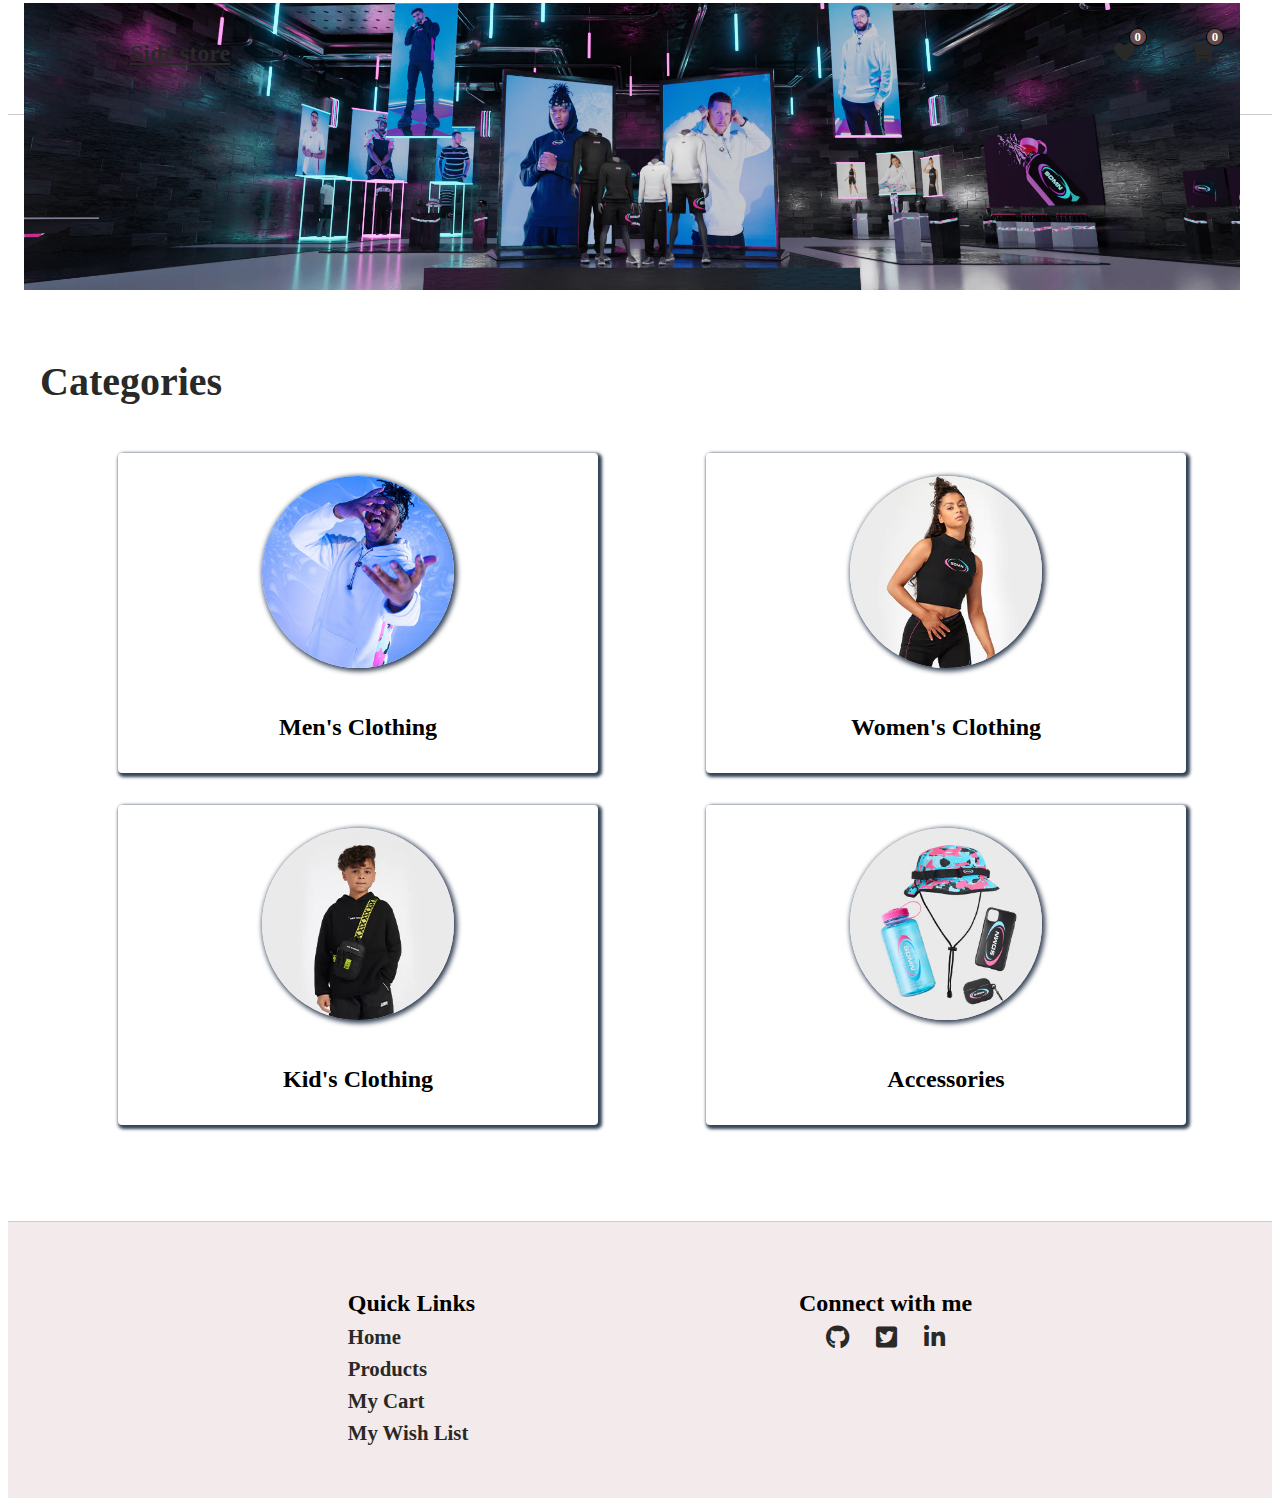
<file: index.html>
<!DOCTYPE html>
<html lang="en">
  <head>
    <meta charset="UTF-8" />
    <meta http-equiv="X-UA-Compatible" content="IE=edge" />
    <meta name="viewport" content="width=device-width, initial-scale=1.0" />
    <title>Side Store</title>

    <link
      rel="shortcut icon"
      href="/assets/logos/favicon-16x16.png"
      sizes="16x16"
    />
    <link
      rel="shortcut icon"
      href="/assets/logos/favicon-32x32.png"
      sizes="32x32"
    />
    <link
      rel="shortcut icon"
      href="/assets/logos/apple-touch-icon.png"
      sizes="180x180"
    />

    <link rel="stylesheet" href="/app.css" />
    <link
      rel="stylesheet"
      href="https://cdnjs.cloudflare.com/ajax/libs/font-awesome/5.15.4/css/all.min.css"
      integrity="sha512-1ycn6IcaQQ40/MKBW2W4Rhis/DbILU74C1vSrLJxCq57o941Ym01SwNsOMqvEBFlcgUa6xLiPY/NS5R+E6ztJQ=="
      crossorigin="anonymous"
      referrerpolicy="no-referrer"
    />

    <link
      rel="stylesheet"
      href="https://side-library.netlify.app/css/main.css"
    />
  </head>

  <body>
    <header>
      <nav class="container navbar-align">
        <div class="navbar-align">
          <img class="logo" src="/assets/images/Logo.jpg" alt="Side store" />
          <a class="brand-name" href="/index.html">
            <span class="link mark-text">Side store</span>
          </a>
        </div>
        <form class="navbar-form">
          <input type="text" placeholder="Search for product" />
          <button type="submit"><i class="fas fa-search"></i></button>
        </form>
        <div class="navbar-align">
          <a href="/pages/login.html">
            <button class="navbar-btn-log">Login</button>
          </a>
          <a class="link badge-btn" href="/pages/wishlist.html">
            <i class="fas fa-heart">
              <span class="badge-count">0</span>
            </i>
          </a>
          <a class="link badge-btn" href="/pages/cart.html">
            <i class="fas fa-shopping-cart">
              <span class="badge-count">0</span>
            </i>
          </a>
        </div>
      </nav>
    </header>
    <main class="container main">
      <div class="hero-img-container">
        <img src="/assets/images/Products.jpg" class="product-image" alt="" />
      </div>

      <section class="section">
        <h1 class="link section-heading">Categories</h1>

        <ul class="section-container">
          <li class="section-subcontainer">
            <div class="cards category-card">
              <img
                class="img img-round"
                src="/assets/images/Men.jpg"
                alt="Mens"
              />
              <h2 class="link img-header">Men's Clothing</h2>
            </div>
          </li>

          <li class="section-subcontainer">
            <div class="cards category-card">
              <img
                class="img img-round"
                src="/assets/images/Women.jpg"
                alt="Womens"
              />
              <h2 class="link img-header">Women's Clothing</h2>
            </div>
          </li>

          <li class="section-subcontainer">
            <div class="cards category-card">
              <img
                class="img img-round"
                src="/assets/images/Kids.jpg"
                alt="Kids"
              />
              <h2 class="link img-header">Kid's Clothing</h2>
            </div>
          </li>

          <li class="section-subcontainer">
            <div class="cards category-card">
              <img
                class="img img-round"
                src="/assets/images/Accessories.jpg"
                alt="Accessories"
              />
              <h2 class="link img-header">Accessories</h2>
            </div>
          </li>
        </ul>
      </section>
    </main>

    <footer class="footer">
      <div class="footer-container">
        <div class="subcontainer">
          <div class="footer-subcontainer">
            <ul class="links">
              <span> Quick Links </span>
              <div class="quick-links">
                <li class="connect">
                  <a class="link" href="/index.html">Home</a>
                </li>
                <li class="connect">
                  <a class="link" href="/pages/products.html">Products</a>
                </li>
                <li class="connect">
                  <a class="link" href="/pages/cart.html">My Cart</a>
                </li>
                <li class="connect">
                  <a class="link" href="/pages/wishlist.html">My Wish List</a>
                </li>
              </div>
            </ul>
          </div>

          <div class="footer-subcontainer">
            <ul class="links">
              <span> Connect with me </span>
              <div class="links-connect">
                <li class="connect">
                  <a
                    class="link link-social"
                    href="https://github.com/SyedRashed007"
                  >
                    <i class="fab fa-github"></i>
                  </a>
                </li>
                <li class="connect">
                  <a
                    class="link link-social"
                    href="https://twitter.com/SyedRasheduddin"
                  >
                    <i class="fab fa-twitter-square"></i>
                  </a>
                </li>
                <li class="connect">
                  <a
                    class="link link-social"
                    href="https://www.linkedin.com/in/syed-rasheduddin/"
                  >
                    <i class="fab fa-linkedin-in"></i>
                  </a>
                </li>
              </div>
            </ul>
          </div>
        </div>
      </div>
    </footer>
  </body>
</html>
</file>
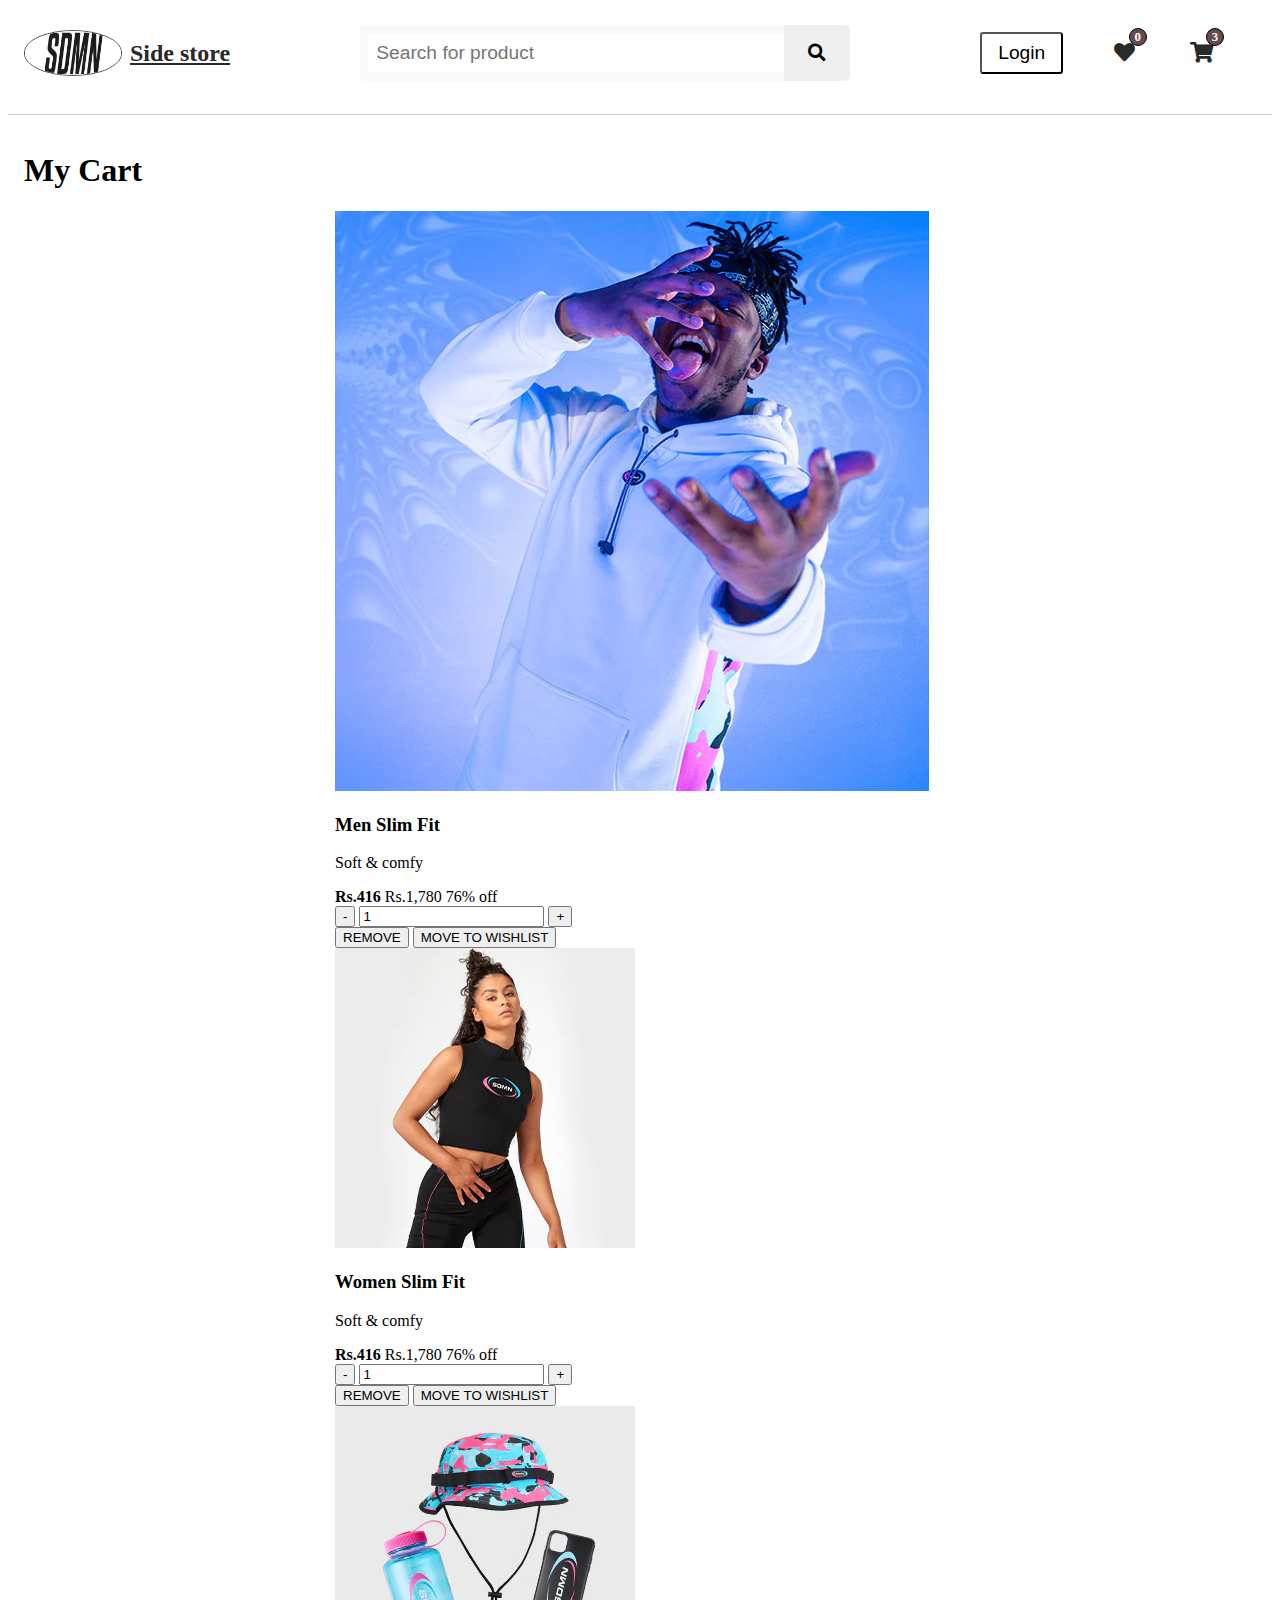
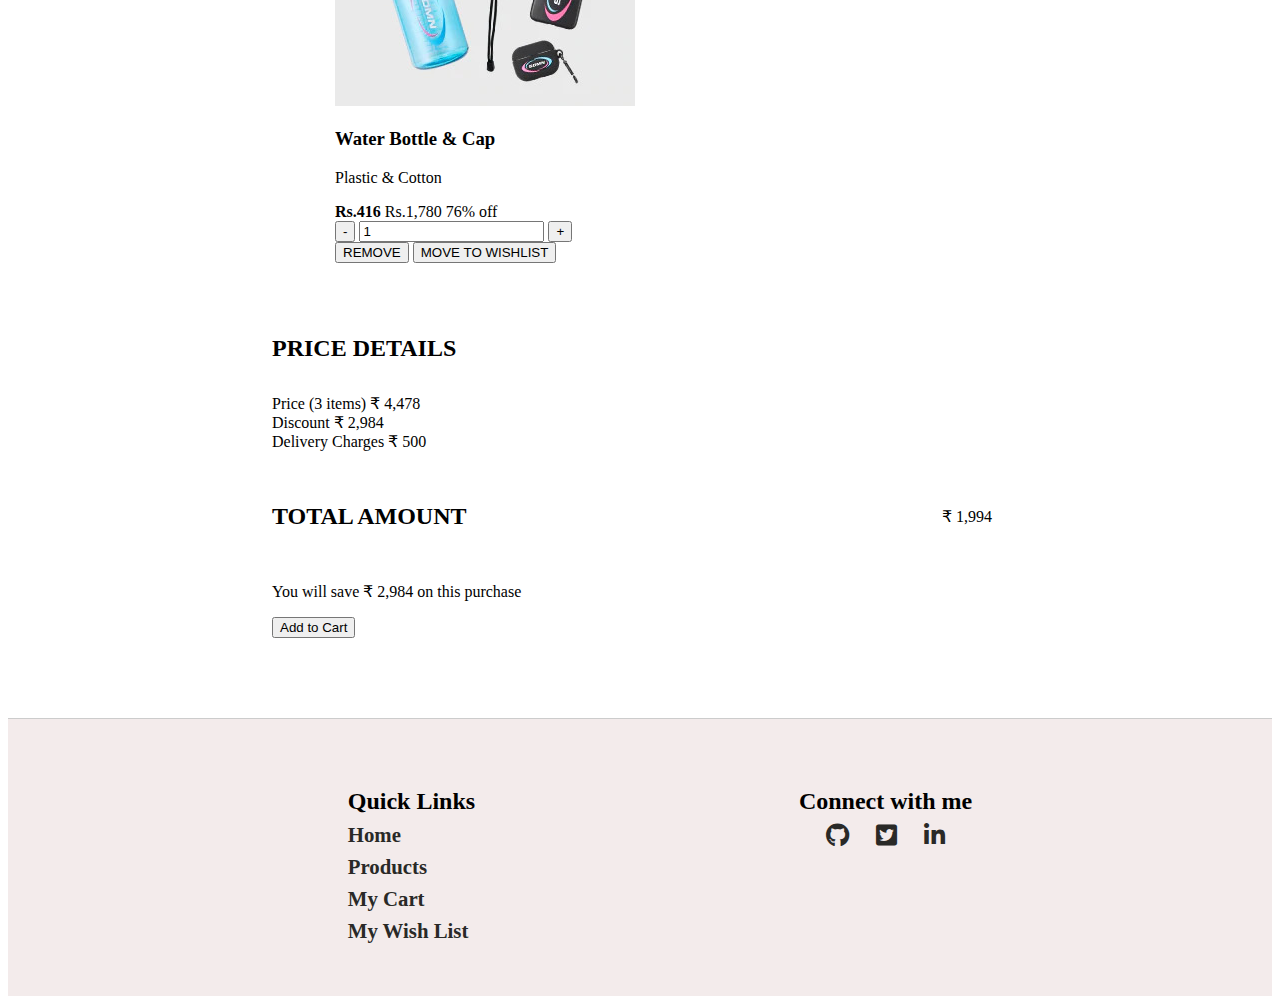
<file: pages/cart.html>
<!DOCTYPE html>
<html lang="en">
  <head>
    <meta charset="UTF-8" />
    <meta http-equiv="X-UA-Compatible" content="IE=edge" />
    <meta name="viewport" content="width=device-width, initial-scale=1.0" />
    <title>Side Store</title>

    <link
      rel="shortcut icon"
      href="/assets/logos/favicon-16x16.png"
      sizes="16x16"
    />
    <link
      rel="shortcut icon"
      href="/assets/logos/favicon-32x32.png"
      sizes="32x32"
    />
    <link
      rel="shortcut icon"
      href="/assets/logos/apple-touch-icon.png"
      sizes="180x180"
    />

    <link rel="stylesheet" href="/app.css" />
    <link
      rel="stylesheet"
      href="https://cdnjs.cloudflare.com/ajax/libs/font-awesome/5.15.4/css/all.min.css"
      integrity="sha512-1ycn6IcaQQ40/MKBW2W4Rhis/DbILU74C1vSrLJxCq57o941Ym01SwNsOMqvEBFlcgUa6xLiPY/NS5R+E6ztJQ=="
      crossorigin="anonymous"
      referrerpolicy="no-referrer"
    />

    <link
      rel="stylesheet"
      href="https://side-library.netlify.app/css/main.css"
    />
  </head>

  <body>
    <header>
      <nav class="container navbar-align">
        <div class="navbar-align">
          <img class="logo" src="/assets/images/Logo.jpg" alt="Side store" />
          <a class="brand-name" href="/index.html">
            <span class="link mark-text">Side store</span>
          </a>
        </div>
        <form class="navbar-form">
          <input type="text" placeholder="Search for product" />
          <button type="submit"><i class="fas fa-search"></i></button>
        </form>
        <div class="navbar-align">
          <a href="/pages/login.html">
            <button class="navbar-btn-log">Login</button>
          </a>
          <a class="link badge-btn" href="/pages/wishlist.html">
            <i class="fas fa-heart">
              <span class="badge-count">0</span>
            </i>
          </a>
          <a class="link badge-btn" href="/pages/cart.html">
            <i class="fas fa-shopping-cart">
              <span class="badge-count">3</span>
            </i>
          </a>
        </div>
      </nav>
    </header>

    <section class="container">
      <h1 class="fs-3 my-2 text-center">My Cart</h1>

      <div class="main-section">
        <div class="grid">
          <div class="card mt-3 mb-3">
            <div class="flex">
              <img
                class="card-img horizontal-img"
                src="/assets/images/Men.jpg"
                alt="Shirt"
              />
              <div class="card-info">
                <div class="card-title">
                  <div>
                    <h3>Men Slim Fit</h3>
                    <p class="card-description">Soft & comfy</p>
                  </div>
                </div>
                <div class="card-vertical-footer">
                  <span class="current-price"><strong>Rs.416</strong></span>
                  <span class="earlier-price">Rs.1,780</span>
                  <span class="pct-off">76% off</span>
                </div>
                <div class="qty">
                  <button class="minus">-</button>
                  <input class="qty-count" type="number" value="1" />
                  <button class="add">+</button>
                </div>
              </div>
            </div>
            <div class="horizontal-btn">
              <button class="remove-btn">REMOVE</button>
              <button class="later-btn">MOVE TO WISHLIST</button>
            </div>
          </div>
          <div class="card mt-3 mb-3">
            <div class="flex">
              <img
                class="card-img horizontal-img"
                src="/assets/images/Women.jpg"
                alt="Shirt"
              />
              <div class="card-info">
                <div class="card-title">
                  <div>
                    <h3>Women Slim Fit</h3>
                    <p class="card-description">Soft & comfy</p>
                  </div>
                </div>
                <div class="card-vertical-footer">
                  <span class="current-price"><strong>Rs.416</strong></span>
                  <span class="earlier-price">Rs.1,780</span>
                  <span class="pct-off">76% off</span>
                </div>
                <div class="qty">
                  <button class="minus">-</button>
                  <input class="qty-count" type="number" value="1" />
                  <button class="add">+</button>
                </div>
              </div>
            </div>
            <div class="horizontal-btn">
              <button class="remove-btn">REMOVE</button>
              <button class="later-btn">MOVE TO WISHLIST</button>
            </div>
          </div>
          <div class="card mt-3 mb-3">
            <div class="flex">
              <img
                class="card-img horizontal-img"
                src="/assets/images/Accessories.jpg"
                alt="Shirt"
              />
              <div class="card-info">
                <div class="card-title">
                  <div>
                    <h3>Water Bottle & Cap</h3>
                    <p class="card-description">Plastic & Cotton</p>
                  </div>
                </div>
                <div class="card-vertical-footer">
                  <span class="current-price"><strong>Rs.416</strong></span>
                  <span class="earlier-price">Rs.1,780</span>
                  <span class="pct-off">76% off</span>
                </div>
                <div class="qty">
                  <button class="minus">-</button>
                  <input class="qty-count" type="number" value="1" />
                  <button class="add">+</button>
                </div>
              </div>
            </div>
            <div class="horizontal-btn">
              <button class="remove-btn">REMOVE</button>
              <button class="later-btn">MOVE TO WISHLIST</button>
            </div>
          </div>
        </div>
        <div class="p-2">
          <div class="card cart-price-card">
            <h3 class="cart-price-details-text">PRICE DETAILS</h3>

            <div class="align-i-ctr flex justify-c-sb mt-1">
              <span class="fw-bold">Price (3 items)</span>
              <span>₹ 4,478</span>
            </div>
            <div class="align-i-ctr flex justify-c-sb my-1">
              <span class="fw-bold">Discount</span> <span>₹ 2,984</span>
            </div>
            <div class="align-i-ctr flex justify-c-sb mb-1">
              <span class="fw-bold">Delivery Charges</span>
              <span>₹ 500</span>
            </div>

            <div class="cart-total-amt-text">
              <h2>TOTAL AMOUNT</h2>
              <span>₹ 1,994</span>
            </div>

            <p class="my-1">You will save ₹ 2,984 on this purchase</p>

            <button class="btn outlined-primary w-100pct">Add to Cart</button>
          </div>
        </div>
      </div>
    </section>

    <footer class="footer">
      <div class="footer-container">
        <div class="subcontainer">
          <div class="footer-subcontainer">
            <ul class="links">
              <span> Quick Links </span>
              <div class="quick-links">
                <li class="connect">
                  <a class="link" href="/index.html">Home</a>
                </li>
                <li class="connect">
                  <a class="link" href="/pages/products.html">Products</a>
                </li>
                <li class="connect">
                  <a class="link" href="/pages/cart.html">My Cart</a>
                </li>
                <li class="connect">
                  <a class="link" href="/pages/wishlist.html">My Wish List</a>
                </li>
              </div>
            </ul>
          </div>

          <div class="footer-subcontainer">
            <ul class="links">
              <span> Connect with me </span>
              <div class="links-connect">
                <li class="connect">
                  <a
                    class="link link-social"
                    href="https://github.com/SyedRashed007"
                  >
                    <i class="fab fa-github"></i>
                  </a>
                </li>
                <li class="connect">
                  <a
                    class="link link-social"
                    href="https://twitter.com/SyedRasheduddin"
                  >
                    <i class="fab fa-twitter-square"></i>
                  </a>
                </li>
                <li class="connect">
                  <a
                    class="link link-social"
                    href="https://www.linkedin.com/in/syed-rasheduddin/"
                  >
                    <i class="fab fa-linkedin-in"></i>
                  </a>
                </li>
              </div>
            </ul>
          </div>
        </div>
      </div>
    </footer>
  </body>
</html>
</file>
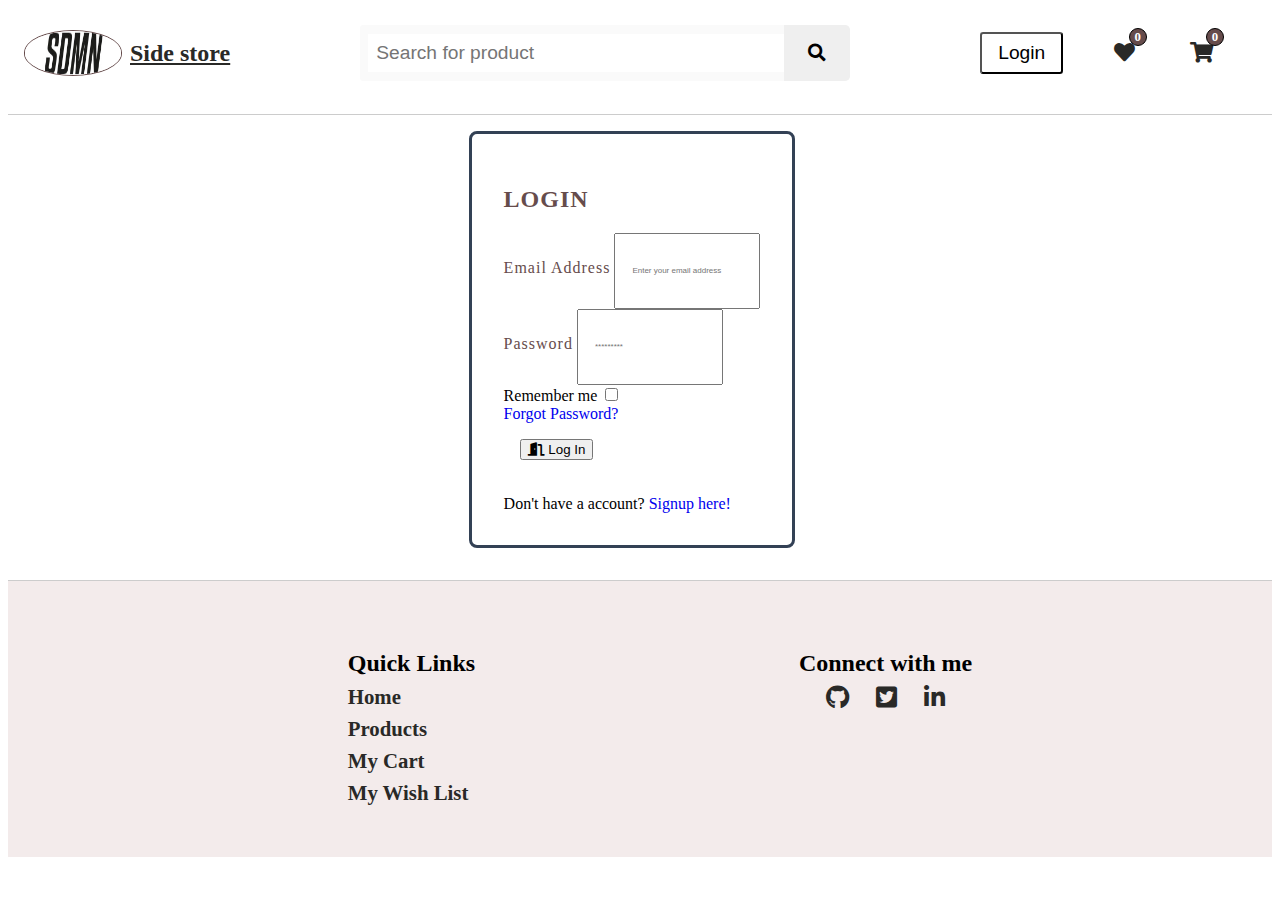
<file: pages/login.html>
<!DOCTYPE html>
<html lang="en">
  <head>
    <meta charset="UTF-8" />
    <meta http-equiv="X-UA-Compatible" content="IE=edge" />
    <meta name="viewport" content="width=device-width, initial-scale=1.0" />
    <title>Document</title>

    <link
      rel="stylesheet"
      href="https://cdnjs.cloudflare.com/ajax/libs/font-awesome/5.15.4/css/all.min.css"
      integrity="sha512-1ycn6IcaQQ40/MKBW2W4Rhis/DbILU74C1vSrLJxCq57o941Ym01SwNsOMqvEBFlcgUa6xLiPY/NS5R+E6ztJQ=="
      crossorigin="anonymous"
      referrerpolicy="no-referrer"
    />

    <link rel="stylesheet" href="/app.css" />

    <link
      rel="stylesheet"
      href="https://side-library.netlify.app/css/main.css"
    />
  </head>
  <body>
    <header>
      <nav class="container navbar-align">
        <div class="navbar-align">
          <img class="logo" src="/assets/images/Logo.jpg" alt="Side store" />
          <a class="brand-name" href="/index.html">
            <span class="link mark-text">Side store</span>
          </a>
        </div>
        <form class="navbar-form">
          <input type="text" placeholder="Search for product" />
          <button type="submit"><i class="fas fa-search"></i></button>
        </form>
        <div class="navbar-align">
          <a href="/pages/login.html">
            <button class="navbar-btn-log">Login</button>
          </a>
          <a class="link badge-btn" href="/pages/wishlist.html">
            <i class="fas fa-heart">
              <span class="badge-count">0</span>
            </i>
          </a>
          <a class="link badge-btn" href="/pages/cart.html">
            <i class="fas fa-shopping-cart">
              <span class="badge-count">0</span>
            </i>
          </a>
        </div>
      </nav>
    </header>

    <main class="container">
      <div class="login-box">
        <div class="form-box">
          <h2 class="login-title link mb-1">Login</h2>
          <form>
            <div>
              <label class="user-data mt-1 fw-bold">Email Address</label>
              <input
                type="text"
                class="input input-box"
                placeholder="Enter your email address"
              />
            </div>
            <div>
              <label class="user-data mt-1 fw-bold">Password</label>
              <input
                class="input input-box"
                type="password"
                placeholder="*********"
              />
            </div>
            <div class="flex justify-c-sb align-i-ctr mb-1 mt-2">
              <label class="cursor-ptr fs-1p5" for="remember-me">
                Remember me
              </label>
              <input
                class="class"
                type="checkbox"
                name="remember-me"
                id="remember-me"
              />
            </div>
            <a class="link" href="#">Forgot Password?</a>
            <div class="input-box">
              <button
                class="btn default w-100pct p-1 outline-none border-none m-0p5 py-1 cursor-ptr fs-1 border-r-1"
              >
                <i class="fas fa-door-open"></i> Log In
              </button>
            </div>
            <div class="mt-2">
              Don't have a account?
              <a
                class="link fw-bold mt-1 inline-block"
                href="/pages/signup.html"
                >Signup here!</a
              >
            </div>
          </form>
        </div>
      </div>
    </main>

    <footer class="footer">
      <div class="footer-container">
        <div class="subcontainer">
          <div class="footer-subcontainer">
            <ul class="links">
              <span> Quick Links </span>
              <div class="quick-links">
                <li class="connect">
                  <a class="link" href="/index.html">Home</a>
                </li>
                <li class="connect">
                  <a class="link" href="/pages/products.html">Products</a>
                </li>
                <li class="connect">
                  <a class="link" href="/pages/cart.html">My Cart</a>
                </li>
                <li class="connect">
                  <a class="link" href="/pages/wishlist.html">My Wish List</a>
                </li>
              </div>
            </ul>
          </div>

          <div class="footer-subcontainer">
            <ul class="links">
              <span> Connect with me </span>
              <div class="links-connect">
                <li class="connect">
                  <a
                    class="link link-social"
                    href="https://github.com/SyedRashed007"
                  >
                    <i class="fab fa-github"></i>
                  </a>
                </li>
                <li class="connect">
                  <a
                    class="link link-social"
                    href="https://twitter.com/SyedRasheduddin"
                  >
                    <i class="fab fa-twitter-square"></i>
                  </a>
                </li>
                <li class="connect">
                  <a
                    class="link link-social"
                    href="https://www.linkedin.com/in/syed-rasheduddin/"
                  >
                    <i class="fab fa-linkedin-in"></i>
                  </a>
                </li>
              </div>
            </ul>
          </div>
        </div>
      </div>
    </footer>
  </body>
</html>
</file>
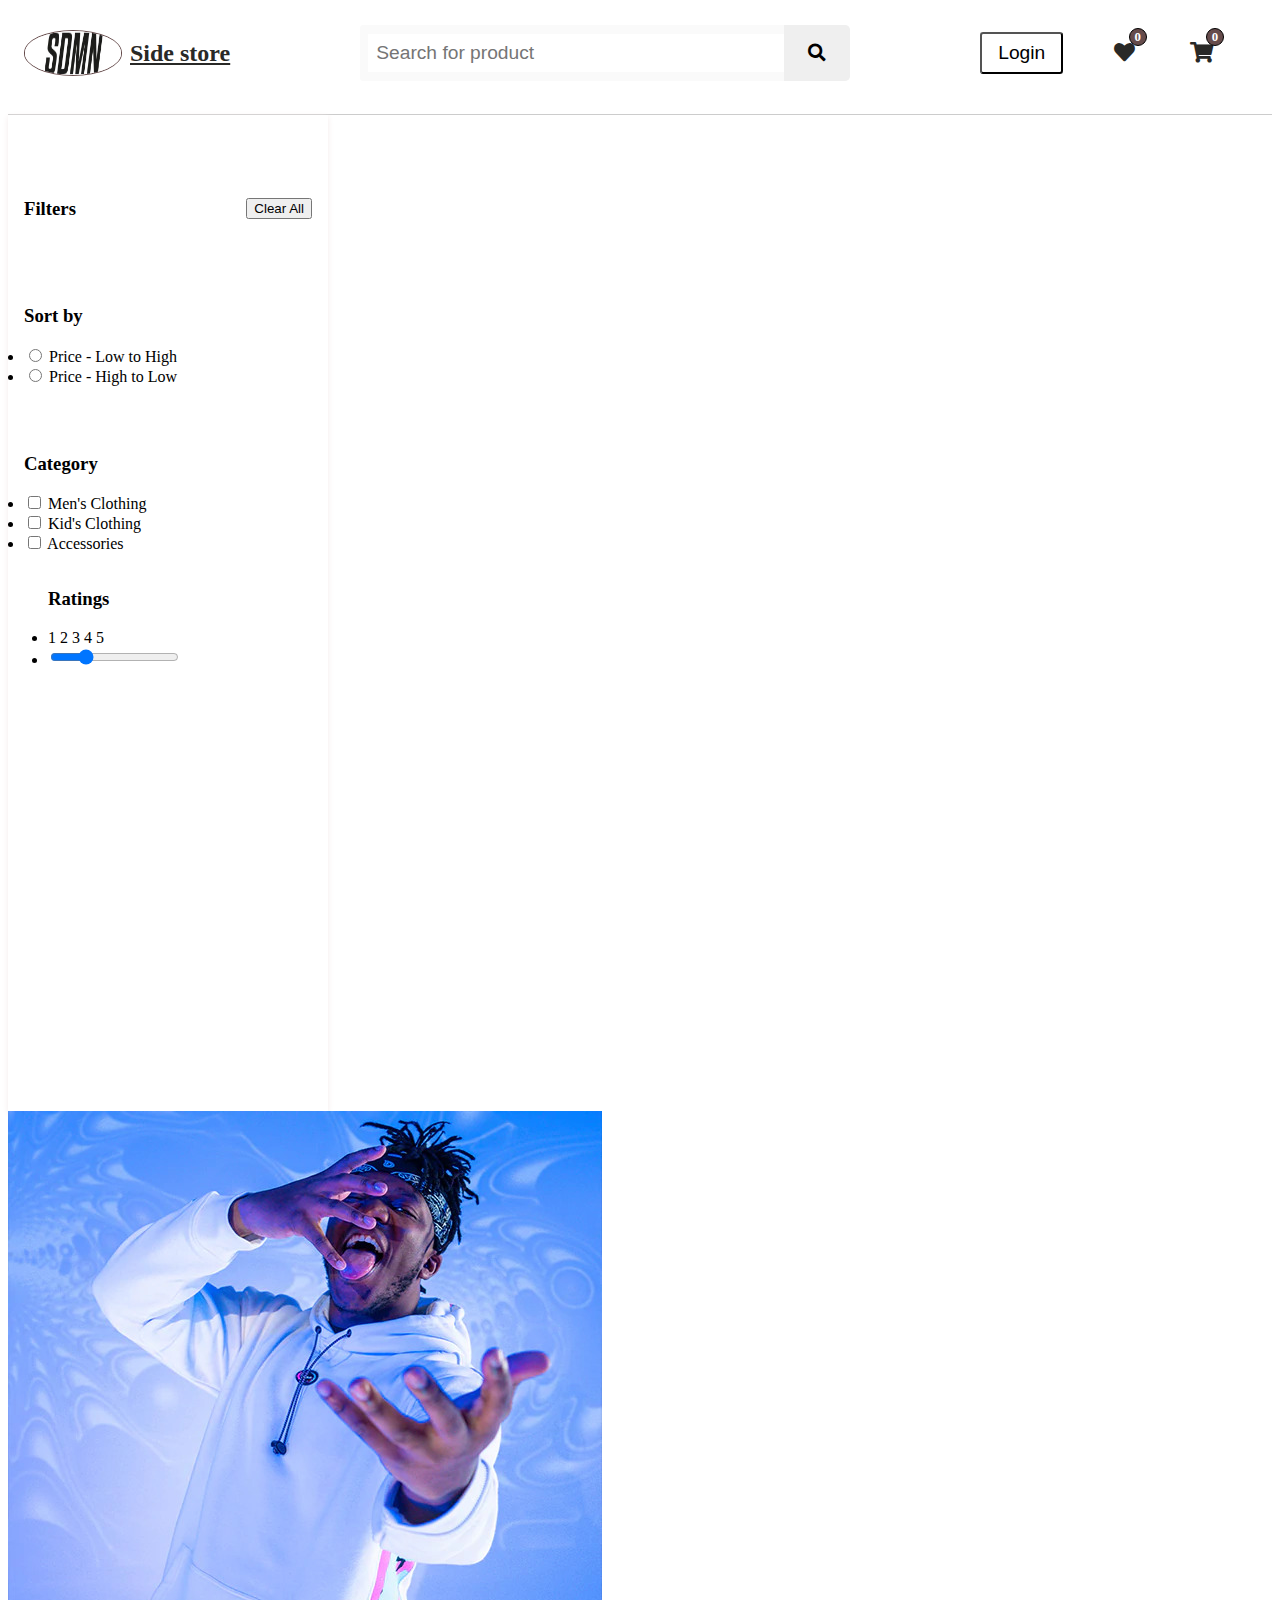
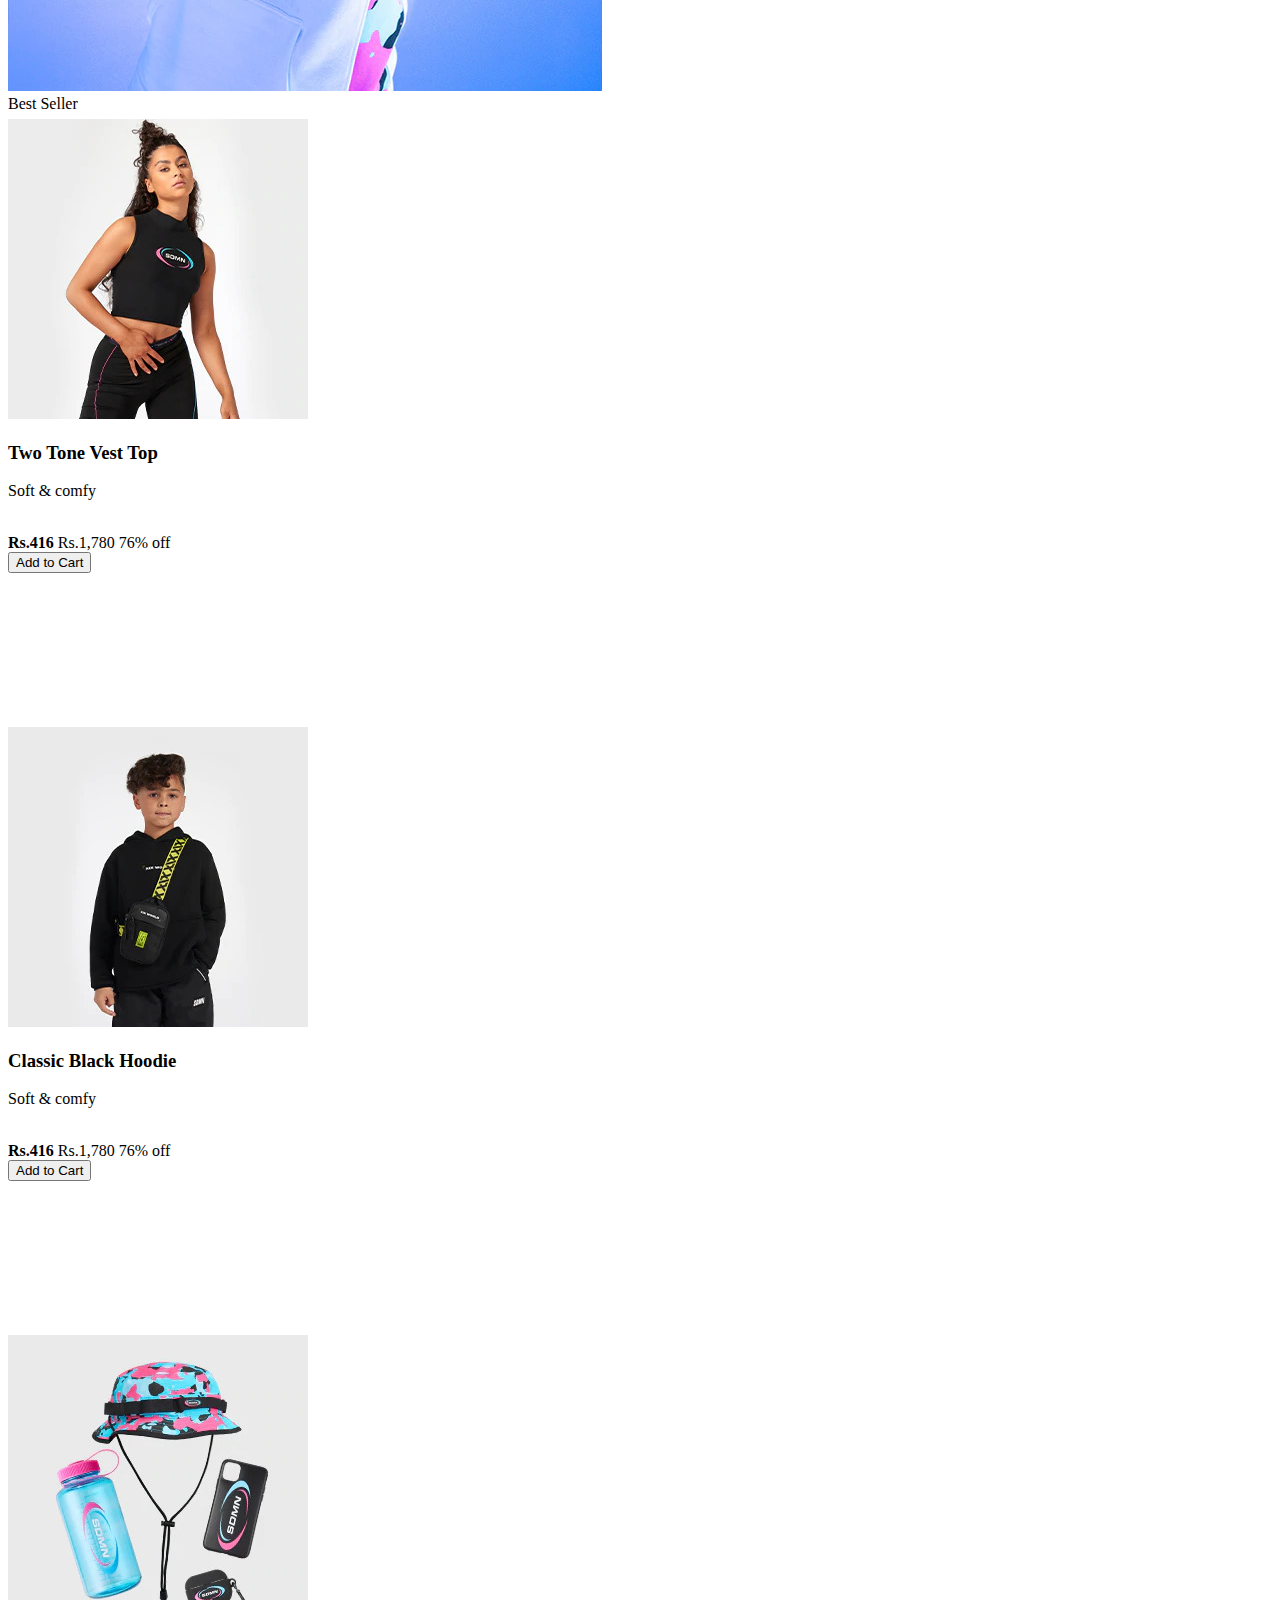
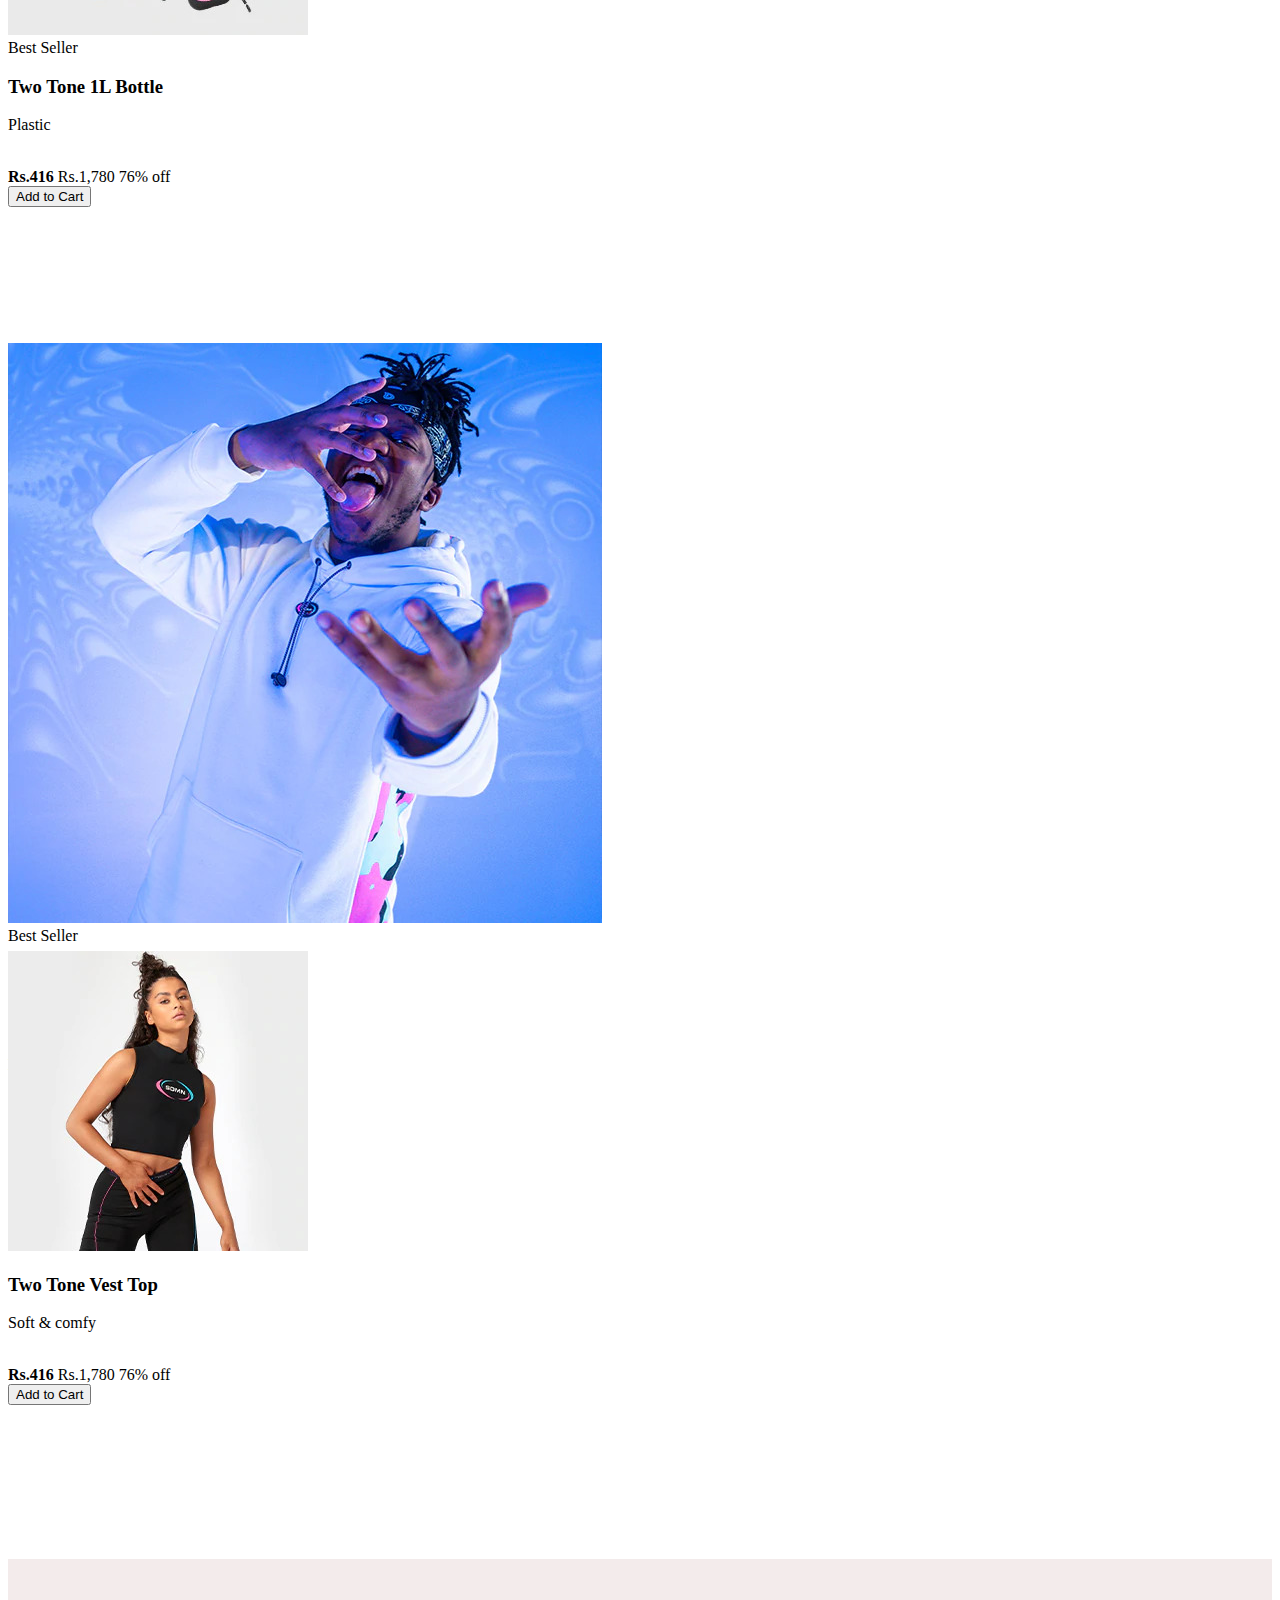
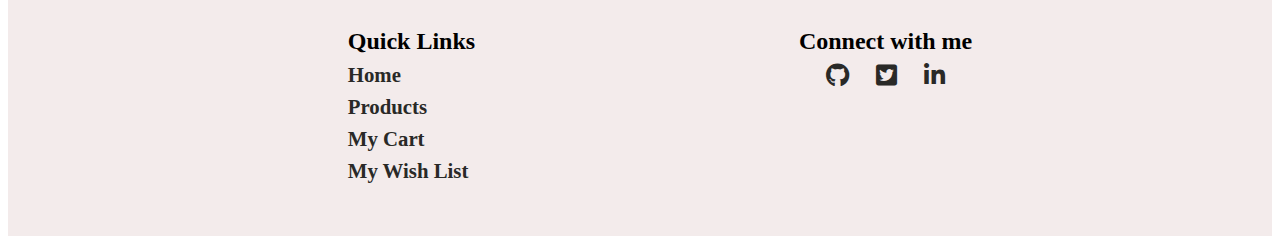
<file: pages/products.html>
<!DOCTYPE html>
<html lang="en">
  <head>
    <meta charset="UTF-8" />
    <meta http-equiv="X-UA-Compatible" content="IE=edge" />
    <meta name="viewport" content="width=device-width, initial-scale=1.0" />
    <title>Side Store</title>

    <link
      rel="shortcut icon"
      href="/assets/logos/favicon-16x16.png"
      sizes="16x16"
    />
    <link
      rel="shortcut icon"
      href="/assets/logos/favicon-32x32.png"
      sizes="32x32"
    />
    <link
      rel="shortcut icon"
      href="/assets/logos/apple-touch-icon.png"
      sizes="180x180"
    />

    <link rel="stylesheet" href="/app.css" />
    <link
      rel="stylesheet"
      href="https://cdnjs.cloudflare.com/ajax/libs/font-awesome/5.15.4/css/all.min.css"
      integrity="sha512-1ycn6IcaQQ40/MKBW2W4Rhis/DbILU74C1vSrLJxCq57o941Ym01SwNsOMqvEBFlcgUa6xLiPY/NS5R+E6ztJQ=="
      crossorigin="anonymous"
      referrerpolicy="no-referrer"
    />

    <link
      rel="stylesheet"
      href="https://side-library.netlify.app/css/main.css"
    />
  </head>

  <body>
    <header>
      <nav class="container navbar-align">
        <div class="navbar-align">
          <img class="logo" src="/assets/images/Logo.jpg" alt="Side store" />
          <a class="brand-name" href="/index.html">
            <span class="link mark-text">Side store</span>
          </a>
        </div>
        <form class="navbar-form">
          <input type="text" placeholder="Search for product" />
          <button type="submit"><i class="fas fa-search"></i></button>
        </form>
        <div class="navbar-align">
          <a href="/pages/login.html">
            <button class="navbar-btn-log">Login</button>
          </a>
          <a class="link badge-btn" href="/pages/wishlist.html">
            <i class="fas fa-heart">
              <span class="badge-count">0</span>
            </i>
          </a>
          <a class="link badge-btn" href="/pages/cart.html">
            <i class="fas fa-shopping-cart">
              <span class="badge-count">0</span>
            </i>
          </a>
        </div>
      </nav>
    </header>
    <div class="flex">
      <aside class="filter-container">
        <div>
          <h3>Filters</h3>
          <button class="border-none link">Clear All</button>
        </div>

        <ul>
          <h3 class="mb-2">Sort by</h3>
          <li class="my-0p5 ml-1">
            <label class="cursor-ptr" for="low-to-high">
              <input
                class="cursor-ptr mr-1"
                type="radio"
                name="price"
                id="low-to-high"
                value="Low to High"
              />
              Price - Low to High
            </label>
          </li>

          <li class="my-0p5 ml-1">
            <label class="cursor-ptr" for="high-to-low">
              <input
                class="cursor-ptr mr-1"
                type="radio"
                name="price"
                id="high-to-low"
                value="High to Low"
              />
              Price - High to Low
            </label>
          </li>
        </ul>

        <ul>
          <h3 class="mb-2">Category</h3>

          <li class="my-0p5 ml-1">
            <label class="cursor-ptr" for="mens-clothing">
              <input
                class="cursor-ptr mr-1"
                type="checkbox"
                name="category"
                id="mens-clothing"
                value="Men's Clothing"
              />
              Men's Clothing
            </label>
          </li>

          <li class="my-0p5 ml-1">
            <label class="cursor-ptr" for="kids-clothing">
              <input
                class="cursor-ptr mr-1"
                type="checkbox"
                name="category"
                id="kids-clothing"
                value="Kid's Clothing"
              />
              Kid's Clothing
            </label>
          </li>

          <li class="my-0p5 ml-1">
            <label class="cursor-ptr" for="Accessories">
              <input
                class="cursor-ptr mr-1"
                type="checkbox"
                name="category"
                id="accessories"
                value="Accessories"
              />
              Accessories
            </label>
          </li>
        </ul>

        <ul class="p-2">
          <h3 class="mb-2">Ratings</h3>

          <li class="flex justify-c-sb my-0p5 ml-1">
            <span class="fs-1p5 fw-bold">1</span>
            <span class="fs-1p5 fw-bold">2</span>
            <span class="fs-1p5 fw-bold">3</span>
            <span class="fs-1p5 fw-bold">4</span>
            <span class="fs-1p5 fw-bold">5</span>
          </li>

          <li class="my-0p5 ml-1">
            <input
              type="range"
              min="1"
              max="5"
              value="2"
              step="0.1"
              class="cursor-ptr w-100pct"
            />
          </li>
        </ul>
      </aside>

        <section>
          <div class="flex">
            <div class="card card-horizontal ml-3 mr-3 mt-3 mb-3">
              <img 
                class="card-img"
                src="/assets/images/Men.jpg" alt="..." 
              />
              <span class="card-badge">Best Seller</span>
              <div class="card-info">
                <div class="card-title">
                  <div>
                    <h3 class="card-title-header">Classic Tracksuit Top</h3>
                    <p class="card-description">Soft & comfy</p>
                  </div>
                    <i class="fa fa-heart-o icon-heart" aria-hidden="true"></i>
                </div>
                <div class="card-vertical-footer">
                  <span class="current-price"><strong>Rs.416</strong></span>
                  <span class="earlier-price">Rs.1,780</span>
                  <span class="pct-off">76% off</span>
                </div>
              </div>
              <button class="cart-btn default add-cart">Add to Cart</button>
            </div>
            
            <div class="card card-horizontal ml-3 mr-3 mt-3 mb-3">
            <img 
              class="card-img"
              src="/assets/images/Women.jpg" alt="Women" 
              />
            <div class="card-info">
              <div class="card-title">
                <div>
                  <h3 class="card-title-header">Two Tone Vest Top</h3>
                  <p class="card-description">Soft & comfy</p>
                </div>
                <i class="fa fa-heart-o icon-heart" aria-hidden="true"></i>
              </div>
              <div class="card-vertical-footer">
                <span class="current-price"><strong>Rs.416</strong></span>
                <span class="earlier-price">Rs.1,780</span>
                <span class="pct-off">76% off</span>
              </div>
            </div>
            <button class="cart-btn default add-cart">Add to Cart</button>
          </div>

            <div class="card card-horizontal ml-3 mr-3 mt-3 mb-3">
              <img 
                class="card-img"
                src="/assets/images/Kids.jpg" alt="Kids" 
              />
              <div class="card-info">
                <div class="card-title">
                  <div>
                    <h3 class="card-title-header">Classic Black Hoodie</h3>
                    <p class="card-description">Soft & comfy</p>
                  </div>
                    <i class="fa fa-heart-o icon-heart" aria-hidden="true"></i>
                </div>
                <div class="card-vertical-footer">
                  <span class="current-price"><strong>Rs.416</strong></span>
                  <span class="earlier-price">Rs.1,780</span>
                  <span class="pct-off">76% off</span>
                </div>
              </div>
              <button class="cart-btn default add-cart">Add to Cart</button>
            </div>
          </div>

          <div class="flex">
            <div class="card card-horizontal ml-3 mr-3 mt-3 mb-3">
              <img 
                class="card-img"
                src="/assets/images/Accessories.jpg" alt="..." 
              />
              <span class="card-badge">Best Seller</span>
              <div class="card-info">
                <div class="card-title">
                  <div>
                    <h3 class="card-title-header">Two Tone 1L Bottle</h3>
                    <p class="card-description">Plastic</p>
                  </div>
                    <i class="fa fa-heart-o icon-heart" aria-hidden="true"></i>
                </div>
                <div class="card-vertical-footer">
                  <span class="current-price"><strong>Rs.416</strong></span>
                  <span class="earlier-price">Rs.1,780</span>
                  <span class="pct-off">76% off</span>
                </div>
              </div>
              <button class="cart-btn default add-cart">Add to Cart</button>
            </div>

            <div class="card card-horizontal ml-3 mr-3 mt-3 mb-3">
              <img 
                class="card-img"
                src="/assets/images/Men.jpg" alt="..." 
              />
              <span class="card-badge">Best Seller</span>
              <div class="card-info">
                <div class="card-title">
                  <div>
                    <h3 class="card-title-header">Classic Tracksuit Top</h3>
                    <p class="card-description">Soft & comfy</p>
                  </div>
                    <i class="fa fa-heart-o icon-heart" aria-hidden="true"></i>
                </div>
                <div class="card-vertical-footer">
                  <span class="current-price"><strong>Rs.416</strong></span>
                  <span class="earlier-price">Rs.1,780</span>
                  <span class="pct-off">76% off</span>
                </div>
              </div>
              <button class="cart-btn default add-cart">Add to Cart</button>
            </div>

            <div class="card card-horizontal ml-3 mr-3 mt-3 mb-3">
              <img 
                class="card-img"
                src="/assets/images/Women.jpg" alt="..." 
              />
              <div class="card-info">
                <div class="card-title">
                  <div>
                    <h3 class="card-title-header">Two Tone Vest Top</h3>
                    <p class="card-description">Soft & comfy</p>
                  </div>
                    <i class="fa fa-heart-o icon-heart" aria-hidden="true"></i>
                </div>
                <div class="card-vertical-footer">
                  <span class="current-price"><strong>Rs.416</strong></span>
                  <span class="earlier-price">Rs.1,780</span>
                  <span class="pct-off">76% off</span>
                </div>
              </div>
              <button class="cart-btn default add-cart">Add to Cart</button>
            </div>
          </div>
  
        </section>
      </main>
    </div>

    <footer class="footer">
      <div class="footer-container">
        <div class="subcontainer">
          <div class="footer-subcontainer">
            <ul class="links">
              <span> Quick Links </span>
              <div class="quick-links">
                <li class="connect">
                  <a class="link" href="/index.html">Home</a>
                </li>
                <li class="connect">
                  <a class="link" href="/pages/products.html">Products</a>
                </li>
                <li class="connect">
                  <a class="link" href="/pages/cart.html">My Cart</a>
                </li>
                <li class="connect">
                  <a class="link" href="/pages/wishlist.html">My Wish List</a>
                </li>
              </div>
            </ul>
          </div>

          <div class="footer-subcontainer">
            <ul class="links">
              <span> Connect with me </span>
              <div class="links-connect">
                <li class="connect">
                  <a
                    class="link link-social"
                    href="https://github.com/SyedRashed007"
                  >
                    <i class="fab fa-github"></i>
                  </a>
                </li>
                <li class="connect">
                  <a
                    class="link link-social"
                    href="https://twitter.com/SyedRasheduddin"
                  >
                    <i class="fab fa-twitter-square"></i>
                  </a>
                </li>
                <li class="connect">
                  <a
                    class="link link-social"
                    href="https://www.linkedin.com/in/syed-rasheduddin/"
                  >
                    <i class="fab fa-linkedin-in"></i>
                  </a>
                </li>
              </div>
            </ul>
          </div>
        </div>
      </div>
    </footer>
  </body>
</html>
</file>
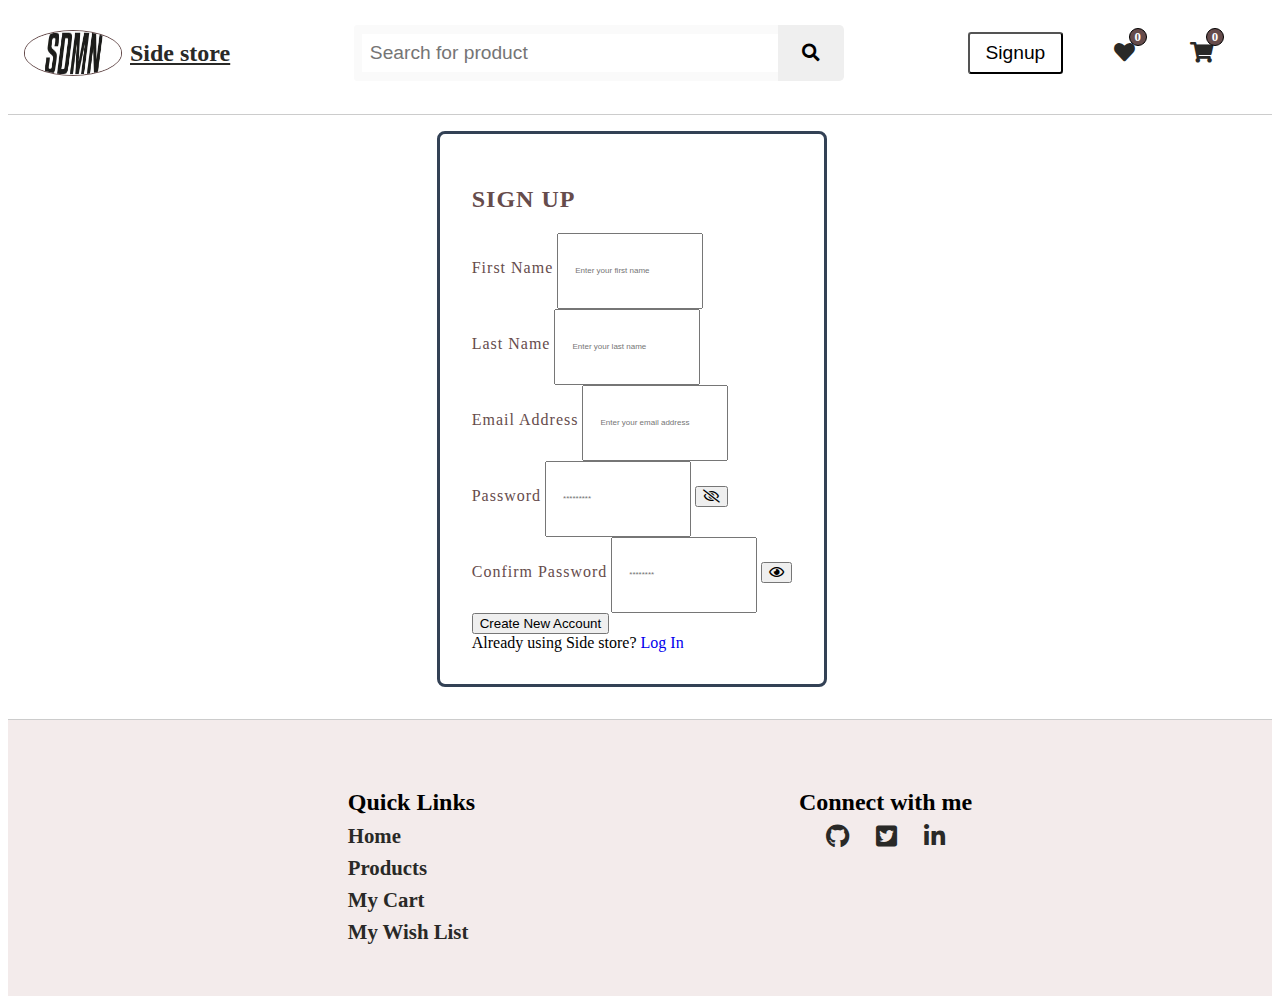
<file: pages/signup.html>
<!DOCTYPE html>
<html lang="en">
  <head>
    <meta charset="UTF-8" />
    <meta http-equiv="X-UA-Compatible" content="IE=edge" />
    <meta name="viewport" content="width=device-width, initial-scale=1.0" />
    <title>Document</title>

    <link
      rel="stylesheet"
      href="https://cdnjs.cloudflare.com/ajax/libs/font-awesome/5.15.4/css/all.min.css"
      integrity="sha512-1ycn6IcaQQ40/MKBW2W4Rhis/DbILU74C1vSrLJxCq57o941Ym01SwNsOMqvEBFlcgUa6xLiPY/NS5R+E6ztJQ=="
      crossorigin="anonymous"
      referrerpolicy="no-referrer"
    />

    <link rel="stylesheet" href="/app.css" />

    <link
      rel="stylesheet"
      href="https://side-library.netlify.app/css/main.css"
    />
  </head>
  <body>
    <header>
      <nav class="container navbar-align">
        <div class="navbar-align">
          <img class="logo" src="/assets/images/Logo.jpg" alt="Side store" />
          <a class="brand-name" href="/index.html">
            <span class="link mark-text">Side store</span>
          </a>
        </div>
        <form class="navbar-form">
          <input type="text" placeholder="Search for product" />
          <button type="submit"><i class="fas fa-search"></i></button>
        </form>
        <div class="navbar-align">
          <a href="/pages/signup.html">
            <button class="navbar-btn-log">Signup</button>
          </a>
          <a class="link badge-btn" href="/pages/wishlist.html">
            <i class="fas fa-heart">
              <span class="badge-count">0</span>
            </i>
          </a>
          <a class="link badge-btn" href="/pages/cart.html">
            <i class="fas fa-shopping-cart">
              <span class="badge-count">0</span>
            </i>
          </a>
        </div>
      </nav>
    </header>

    <main class="container">
      <div class="login-box">
        <div class="form-box">
          <h2 class="login-title link mb-1">Sign up</h2>
          <form>
            <div>
              <label class="user-data mt-1 fw-bold">First Name</label>
              <input
                class="input input-box"
                type="text"
                placeholder="Enter your first name"
              />
            </div>
            <div>
              <label class="user-data mt-1 fw-bold">Last Name</label>
              <input
                class="input input-box"
                type="text"
                placeholder="Enter your last name"
              />
            </div>
            <div>
              <label class="user-data mt-1 fw-bold">Email Address</label>
              <input
                class="input input-box"
                type="email"
                placeholder="Enter your email address"
              />
            </div>
            <div>
              <label class="user-data mt-1 fw-bold">Password</label>
              <input
                class="input input-box"
                type="password"
                placeholder="*********"
              />
              <button class="border-none p-0.5">
                <i class="far fa-eye-slash"></i>
              </button>
            </div>
            <div>
              <label class="user-data mt-1 fw-bold">Confirm Password</label>
              <input
                class="input input-box"
                type="password"
                id="confirm-password"
                placeholder="********"
              />
              <button class="bg-white border-none px-0p5">
                <i class="far fa-eye"></i>
              </button>
            </div>

            <button
              class="btn default w-100pct p-1 outline-none border-none m-0p5 py-1 cursor-ptr fs-1 border-r-1"
            >
              Create New Account
            </button>
            <div>
              Already using Side store?
              <a class="link fw-bold mt-1 inline-block" href="/pages/login.html"
                >Log In</a
              >
            </div>
          </form>
        </div>
      </div>
    </main>

    <footer class="footer">
      <div class="footer-container">
        <div class="subcontainer">
          <div class="footer-subcontainer">
            <ul class="links">
              <span> Quick Links </span>
              <div class="quick-links">
                <li class="connect">
                  <a class="link" href="/index.html">Home</a>
                </li>
                <li class="connect">
                  <a class="link" href="/pages/products.html">Products</a>
                </li>
                <li class="connect">
                  <a class="link" href="/pages/cart.html">My Cart</a>
                </li>
                <li class="connect">
                  <a class="link" href="/pages/wishlist.html">My Wish List</a>
                </li>
              </div>
            </ul>
          </div>

          <div class="footer-subcontainer">
            <ul class="links">
              <span> Connect with me </span>
              <div class="links-connect">
                <li class="connect">
                  <a
                    class="link link-social"
                    href="https://github.com/SyedRashed007"
                  >
                    <i class="fab fa-github"></i>
                  </a>
                </li>
                <li class="connect">
                  <a
                    class="link link-social"
                    href="https://twitter.com/SyedRasheduddin"
                  >
                    <i class="fab fa-twitter-square"></i>
                  </a>
                </li>
                <li class="connect">
                  <a
                    class="link link-social"
                    href="https://www.linkedin.com/in/syed-rasheduddin/"
                  >
                    <i class="fab fa-linkedin-in"></i>
                  </a>
                </li>
              </div>
            </ul>
          </div>
        </div>
      </div>
    </footer>
  </body>
</html>
</file>
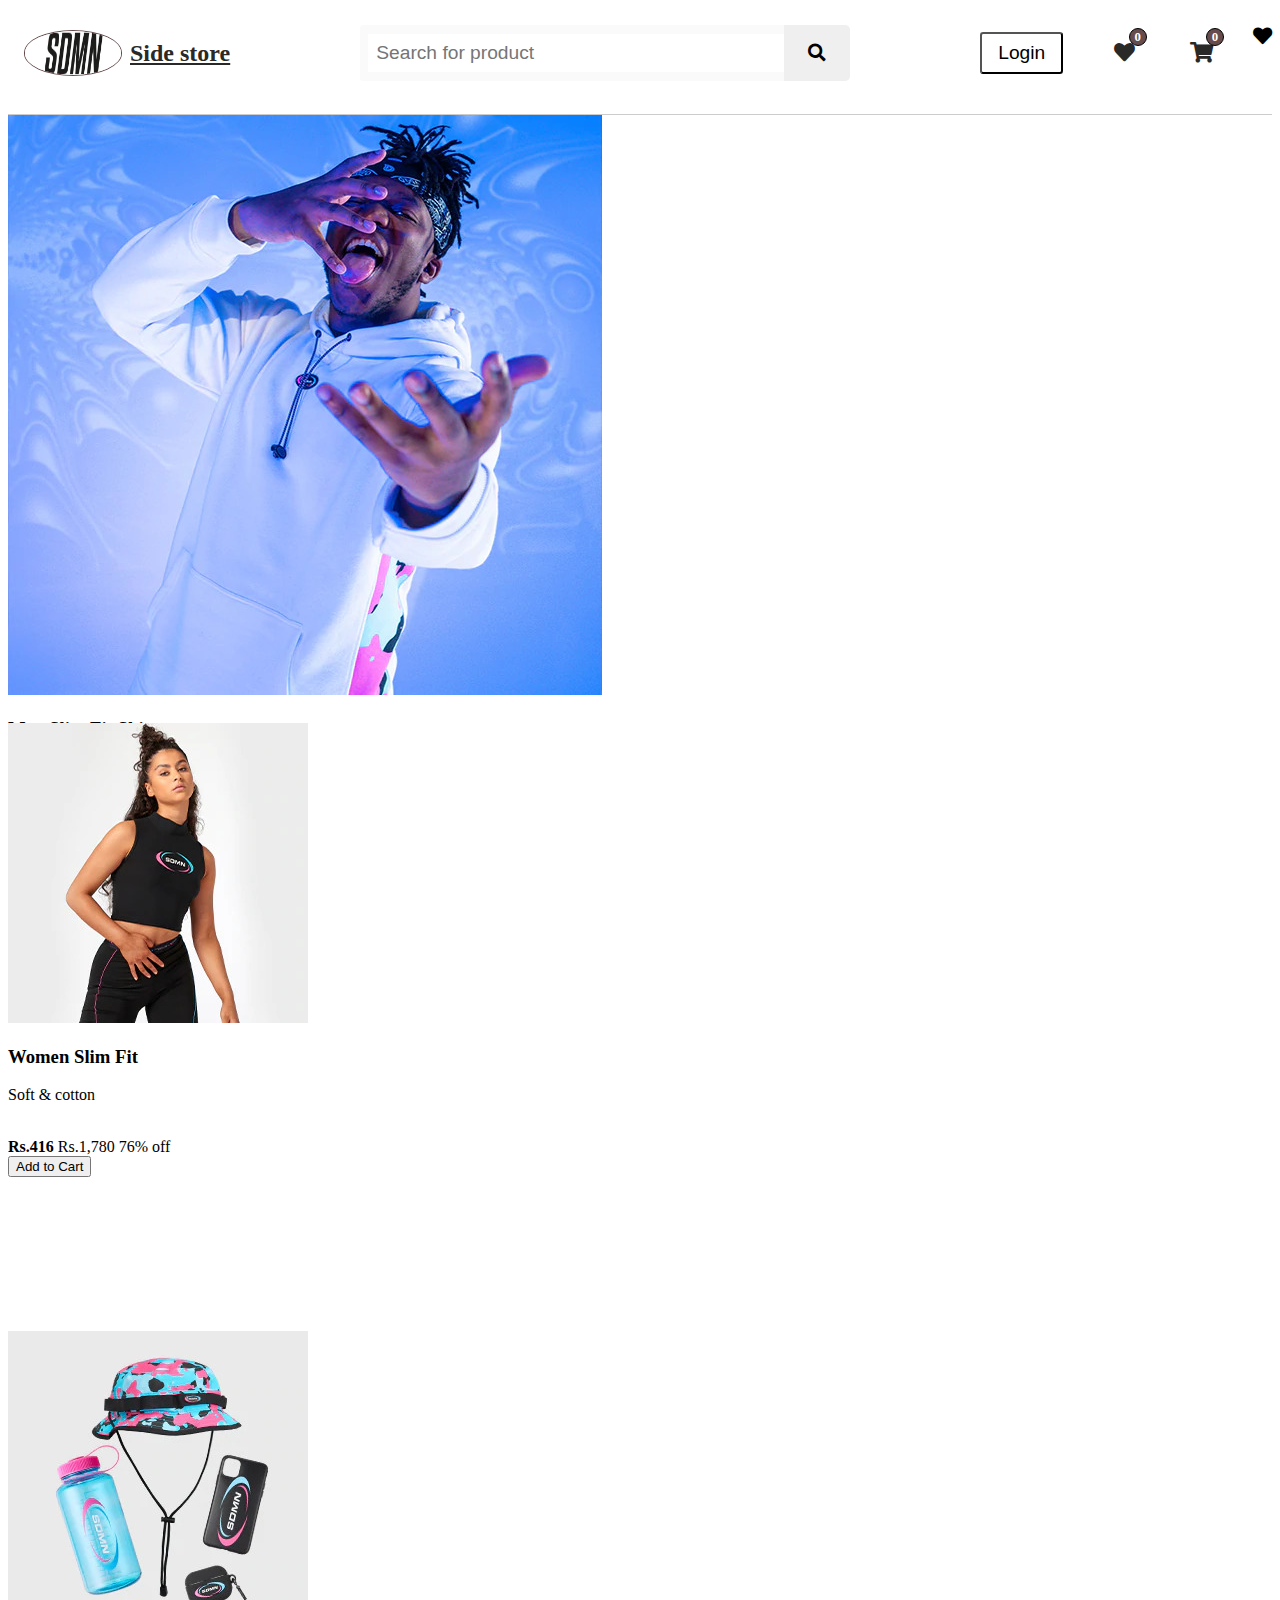
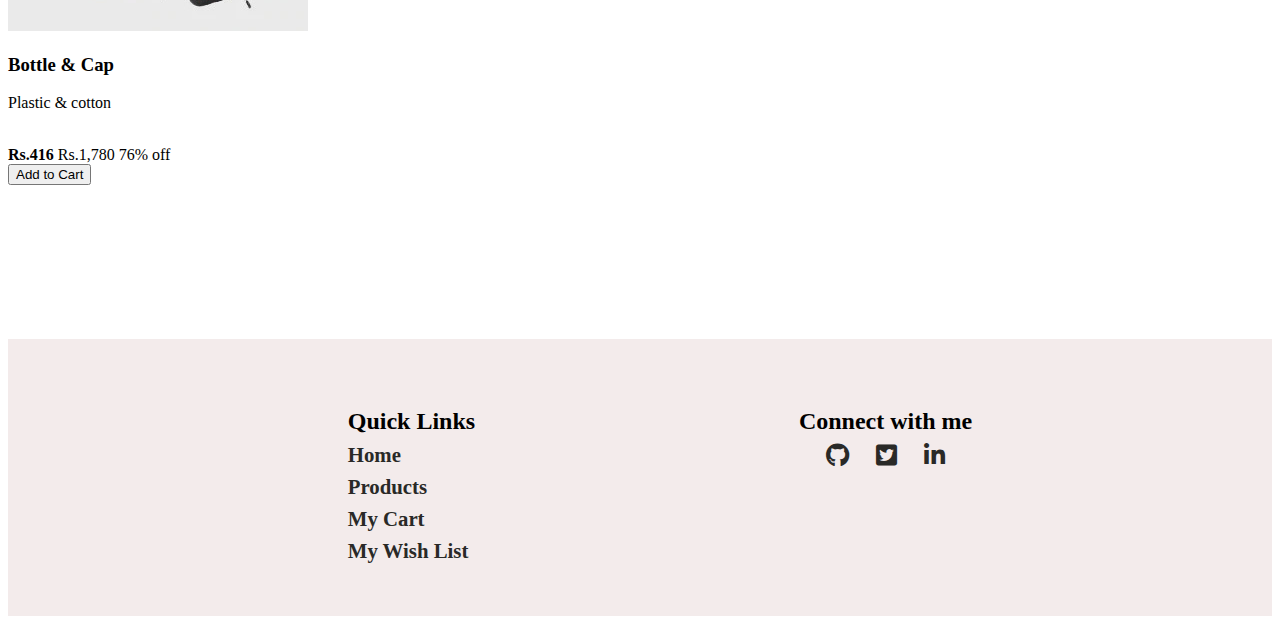
<file: pages/wishlist.html>
<!DOCTYPE html>
<html lang="en">
  <head>
    <meta charset="UTF-8" />
    <meta http-equiv="X-UA-Compatible" content="IE=edge" />
    <meta name="viewport" content="width=device-width, initial-scale=1.0" />
    <title>Side Store</title>

    <link
      rel="shortcut icon"
      href="/assets/logos/favicon-16x16.png"
      sizes="16x16"
    />
    <link
      rel="shortcut icon"
      href="/assets/logos/favicon-32x32.png"
      sizes="32x32"
    />
    <link
      rel="shortcut icon"
      href="/assets/logos/apple-touch-icon.png"
      sizes="180x180"
    />

    <link rel="stylesheet" href="/app.css" />
    <link
      rel="stylesheet"
      href="https://cdnjs.cloudflare.com/ajax/libs/font-awesome/5.15.4/css/all.min.css"
      integrity="sha512-1ycn6IcaQQ40/MKBW2W4Rhis/DbILU74C1vSrLJxCq57o941Ym01SwNsOMqvEBFlcgUa6xLiPY/NS5R+E6ztJQ=="
      crossorigin="anonymous"
      referrerpolicy="no-referrer"
    />

    <link
      rel="stylesheet"
      href="https://side-library.netlify.app/css/main.css"
    />
  </head>

  <body>
    <header>
      <nav class="container navbar-align">
        <div class="navbar-align">
          <img class="logo" src="/assets/images/Logo.jpg" alt="Side store" />
          <a class="brand-name" href="/index.html">
            <span class="link mark-text">Side store</span>
          </a>
        </div>
        <form class="navbar-form">
          <input type="text" placeholder="Search for product" />
          <button type="submit"><i class="fas fa-search"></i></button>
        </form>
        <div class="navbar-align">
          <a href="/pages/login.html">
            <button class="navbar-btn-log">Login</button>
          </a>
          <a class="link badge-btn" href="/pages/wishlist.html">
            <i class="fas fa-heart">
              <span class="badge-count">0</span>
            </i>
          </a>
          <a class="link badge-btn" href="/pages/cart.html">
            <i class="fas fa-shopping-cart">
              <span class="badge-count">0</span>
            </i>
          </a>
        </div>
      </nav>
    </header>

    <section>
      <div class="flex">
        <div class="card card-horizontal ml-3 mr-3 mt-3 mb-3"">
          <img class="card-img" src="/assets/images/Men.jpg" alt="..." />
          <span class="badge-card"
            ><i class="fas fa-heart wishlist-icon"></i
          ></span>
          <div class="card-info">
            <div class="card-title">
              <div>
                <h3 class="card-title-header">Men Slim Fit Shirt</h3>
                <p class="card-description">Soft & cotton</p>
              </div>
              <i class="fa fa-heart-o icon-heart" aria-hidden="true"></i>
            </div>
            <div class="card-vertical-footer">
              <span class="current-price"><strong>Rs.416</strong></span>
              <span class="earlier-price">Rs.1,780</span>
              <span class="pct-off">76% off</span>
            </div>
          </div>
          <button class="cart-btn default add-cart">Add to Cart</button>
        </div>
        <div class="card card-horizontal ml-3 mr-3 mt-3 mb-3"">
          <img class="card-img" src="/assets/images/Women.jpg" alt="..." />
          <span class="badge-card"
            ><i class="fas fa-heart wishlist-icon"></i
          ></span>
          <div class="card-info">
            <div class="card-title">
              <div>
                <h3 class="card-title-header">Women Slim Fit</h3>
                <p class="card-description">Soft & cotton</p>
              </div>
              <i class="fa fa-heart-o icon-heart" aria-hidden="true"></i>
            </div>
            <div class="card-vertical-footer">
              <span class="current-price"><strong>Rs.416</strong></span>
              <span class="earlier-price">Rs.1,780</span>
              <span class="pct-off">76% off</span>
            </div>
          </div>
          <button class="cart-btn default add-cart">Add to Cart</button>
        </div>
        <div class="card card-horizontal ml-3 mr-3 mt-3 mb-3"">
          <img class="card-img" src="/assets/images/Accessories.jpg" alt="..." />
          <span class="badge-card"
            ><i class="fas fa-heart wishlist-icon"></i
          ></span>
          <div class="card-info">
            <div class="card-title">
              <div>
                <h3 class="card-title-header">Bottle & Cap</h3>
                <p class="card-description">Plastic & cotton</p>
              </div>
              <i class="fa fa-heart-o icon-heart" aria-hidden="true"></i>
            </div>
            <div class="card-vertical-footer">
              <span class="current-price"><strong>Rs.416</strong></span>
              <span class="earlier-price">Rs.1,780</span>
              <span class="pct-off">76% off</span>
            </div>
          </div>
          <button class="cart-btn default add-cart">Add to Cart</button>
        </div>
      </div>
    </section>

    <footer class="footer">
      <div class="footer-container">
        <div class="subcontainer">
          <div class="footer-subcontainer">
            <ul class="links">
              <span> Quick Links </span>
              <div class="quick-links">
                <li class="connect">
                  <a class="link" href="/index.html">Home</a>
                </li>
                <li class="connect">
                  <a class="link" href="/pages/products.html">Products</a>
                </li>
                <li class="connect">
                  <a class="link" href="/pages/cart.html">My Cart</a>
                </li>
                <li class="connect">
                  <a class="link" href="/pages/wishlist.html">My Wish List</a>
                </li>
              </div>
            </ul>
          </div>

          <div class="footer-subcontainer">
            <ul class="links">
              <span> Connect with me </span>
              <div class="links-connect">
                <li class="connect">
                  <a
                    class="link link-social"
                    href="https://github.com/SyedRashed007"
                  >
                    <i class="fab fa-github"></i>
                  </a>
                </li>
                <li class="connect">
                  <a
                    class="link link-social"
                    href="https://twitter.com/SyedRasheduddin"
                  >
                    <i class="fab fa-twitter-square"></i>
                  </a>
                </li>
                <li class="connect">
                  <a
                    class="link link-social"
                    href="https://www.linkedin.com/in/syed-rasheduddin/"
                  >
                    <i class="fab fa-linkedin-in"></i>
                  </a>
                </li>
              </div>
            </ul>
          </div>
        </div>
      </div>
    </footer>
  </body>
</html>
</file>
<file: app.css>
@import url("https://fonts.googleapis.com/css2?family=Lato:wght@400&display=swap");

@import url("./css/homepage.css");
@import url("./css/wishlist.css");
@import url("./css/cart.css");
@import url("./css/products.css");
@import url("./css/auth.css");

:root {
  --gray: #ccc;
  --lightGray: #f3ebeb;
  --darkGray: #664c4c;
  --darkBlue: #334155;
  --white: #ffffff;
  --darkWhite: #fafafa;
  --black: #000000;
  --lightBlack: #292927;
}

.container {
  margin: auto;
  max-width: 140rem;
  padding: 1rem 2rem 2rem 1rem;
  border-bottom: 1px solid var(--gray);
}
.link {
  position: relative;
  text-decoration: none;
}
.link:after {
  background: var(--darkGray);
  content: "";
  display: block;
  height: 1px;
  left: 50%;
  position: absolute;
  transition: width 0.3s, left 0.3s;
  width: 0;
}
.link:hover::after {
  left: 0;
  width: 100%;
}
</file>
